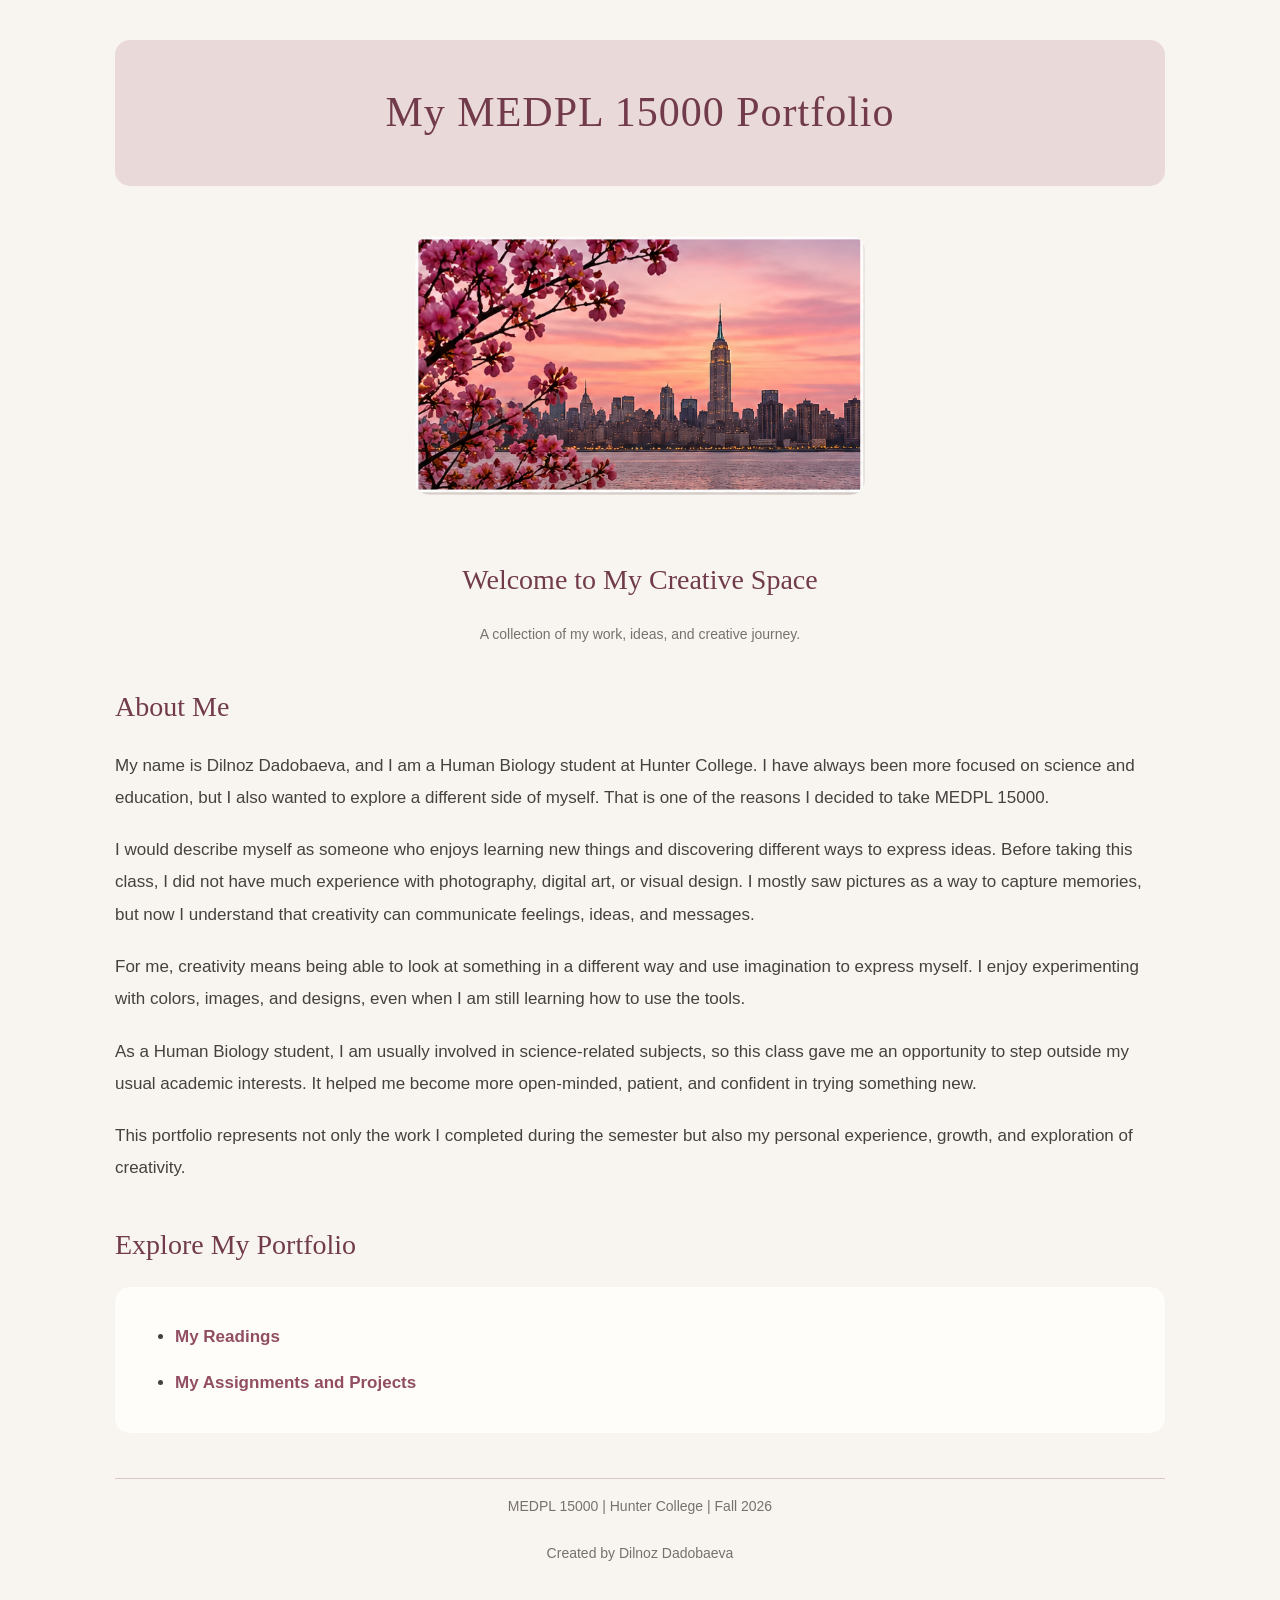
<file: index.html>
<!DOCTYPE html>
<html>

<head>
    <title>My MEDPL 15000 Portfolio</title>
    <link rel="stylesheet" href="style.css">
</head>

<body>

<h1>My MEDPL 15000 Portfolio</h1>

<center>
    <img src="images/img1.png" width="450">
</center>

<center>
    <h2>Welcome to My Creative Space</h2>
    <p>A collection of my work, ideas, and creative journey.</p>
</center>

<h2>About Me</h2>

<p>
My name is Dilnoz Dadobaeva, and I am a Human Biology student at Hunter College.
I have always been more focused on science and education, but I also wanted
to explore a different side of myself. That is one of the reasons I decided
to take MEDPL 15000.
</p>

<p>
I would describe myself as someone who enjoys learning new things and
discovering different ways to express ideas. Before taking this class,
I did not have much experience with photography, digital art, or visual design.
I mostly saw pictures as a way to capture memories, but now I understand
that creativity can communicate feelings, ideas, and messages.
</p>

<p>
For me, creativity means being able to look at something in a different way
and use imagination to express myself. I enjoy experimenting with colors,
images, and designs, even when I am still learning how to use the tools.
</p>

<p>
As a Human Biology student, I am usually involved in science-related subjects,
so this class gave me an opportunity to step outside my usual academic interests.
It helped me become more open-minded, patient, and confident in trying something new.
</p>

<p>
This portfolio represents not only the work I completed during the semester
but also my personal experience, growth, and exploration of creativity.
</p>

<h2>Explore My Portfolio</h2>

<ul>
    <li><a href="readings.html">My Readings</a></li>
    <li><a href="assignments.html">My Assignments and Projects</a></li>
</ul>

<hr>

<center>
    <p>MEDPL 15000 | Hunter College | Fall 2026</p>
    <p>Created by Dilnoz Dadobaeva</p>
</center>

</body>
</html>
</file>
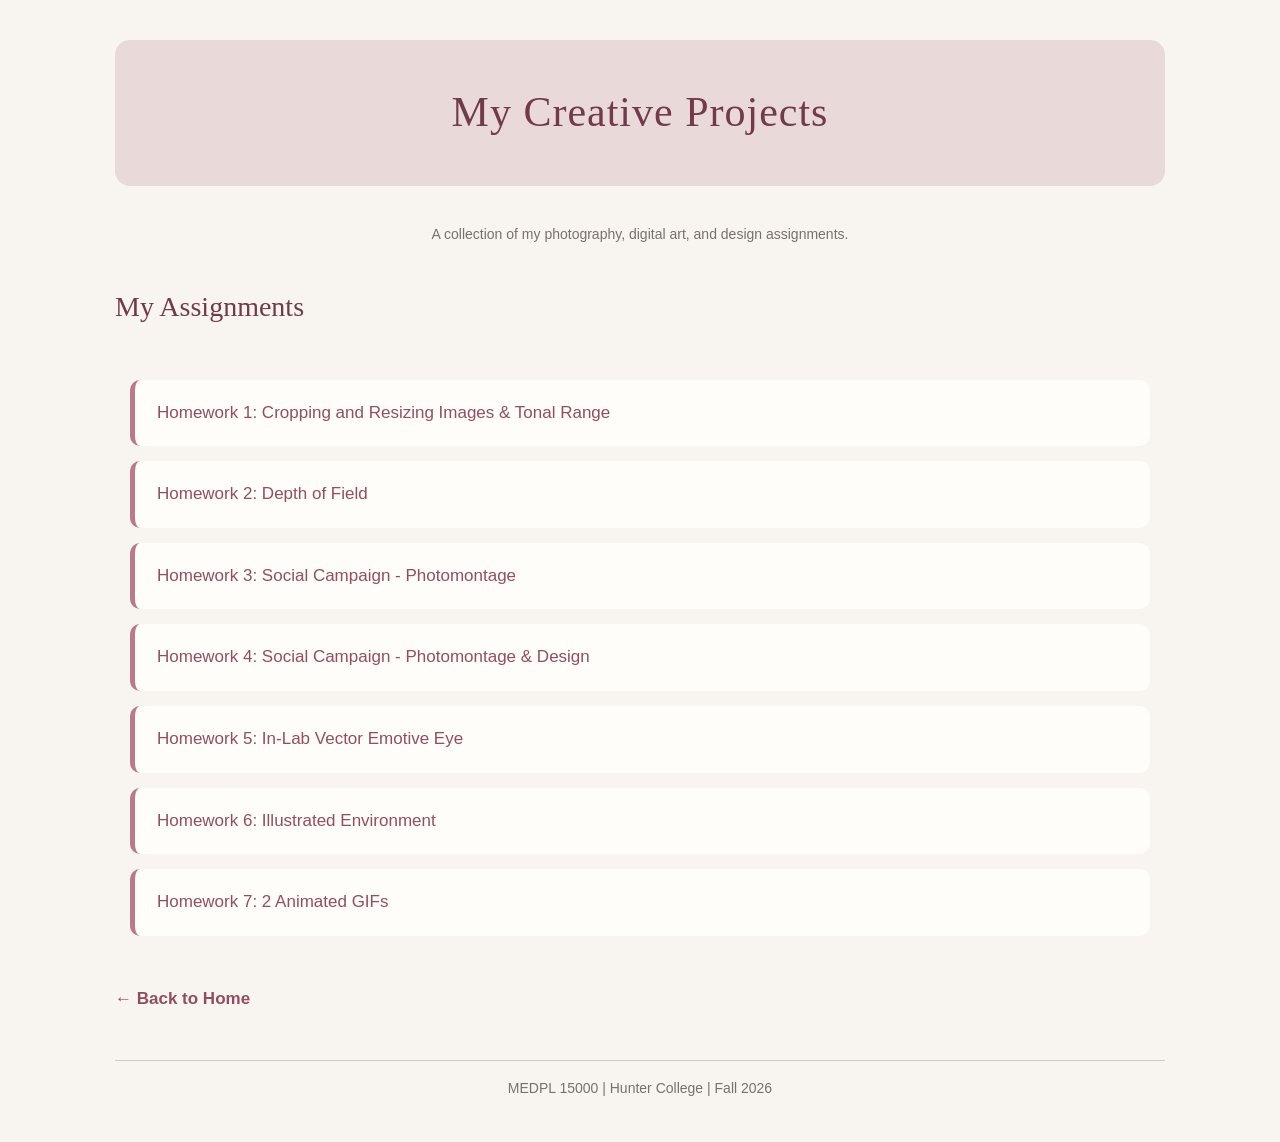
<file: assignments.html>
<!DOCTYPE html>
<html>

<head>
    <title>My Assignments</title>
    <link rel="stylesheet" href="style.css">
</head>

<body>

<h1>My Creative Projects</h1>

<center>
    <p>A collection of my photography, digital art, and design assignments.</p>
</center>

<h2>My Assignments</h2>

<ul class="assignment-list">

    <li><a href="homework1.html">Homework 1: Cropping and Resizing Images & Tonal Range</a></li>

    <li><a href="homework2.html">Homework 2: Depth of Field</a></li>

    <li><a href="homework3.html">Homework 3: Social Campaign - Photomontage</a></li>

    <li><a href="homework4.html">Homework 4: Social Campaign - Photomontage & Design</a></li>

    <li><a href="homework5.html">Homework 5: In-Lab Vector Emotive Eye</a></li>

    <li><a href="homework6.html">Homework 6: Illustrated Environment</a></li>

    <li><a href="homework7.html">Homework 7: 2 Animated GIFs</a></li>

</ul>

<p><a href="index.html">← Back to Home</a></p>

<hr>

<center>
    <p>MEDPL 15000 | Hunter College | Fall 2026</p>
</center>

</body>
</html>
</file>
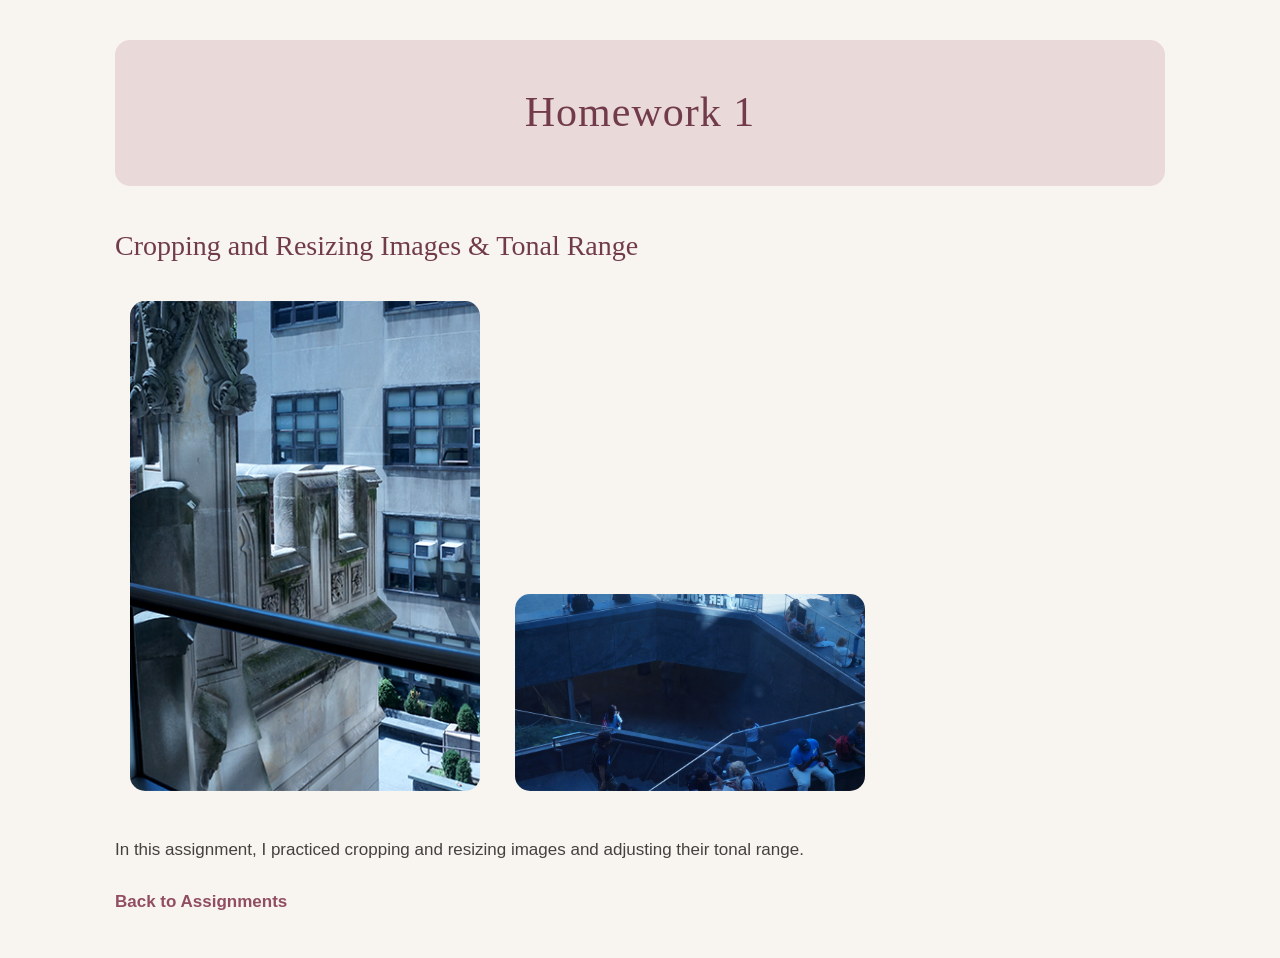
<file: homework1.html>
<!DOCTYPE html>
<html>
<head>
    <title>Homework 1</title>
    <link rel="stylesheet" href="style.css">
</head>

<body>

<h1>Homework 1</h1>

<h2>Cropping and Resizing Images & Tonal Range</h2>

<img src="images/img2.png" width="350">
<img src="images/img3.png" width="350">

<p>
In this assignment, I practiced cropping and resizing images
and adjusting their tonal range.
</p>

<p><a href="assignments.html">Back to Assignments</a></p>

</body>
</html>
</file>
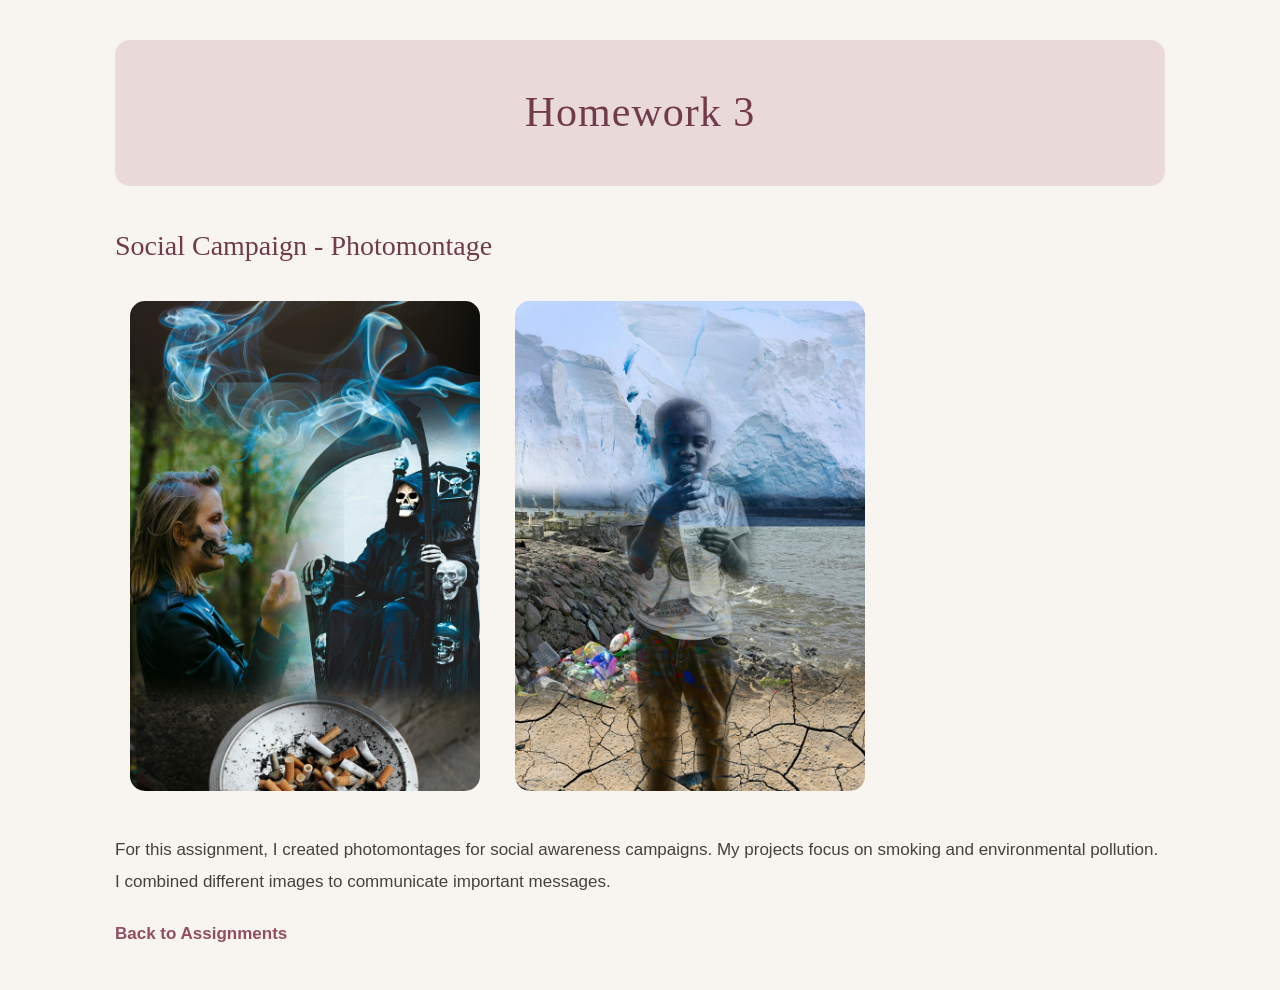
<file: homework3.html>
<!DOCTYPE html>
<html>
<head>
    <title>Homework 3</title>
    <link rel="stylesheet" href="style.css">
</head>

<body>

<h1>Homework 3</h1>

<h2>Social Campaign - Photomontage</h2>

<img src="images/img10.jpeg" width="350">
<img src="images/img11.jpg" width="350">

<p>
For this assignment, I created photomontages for social
awareness campaigns. My projects focus on smoking and
environmental pollution. I combined different images
to communicate important messages.
</p>

<p><a href="assignments.html">Back to Assignments</a></p>

</body>
</html>
</file>
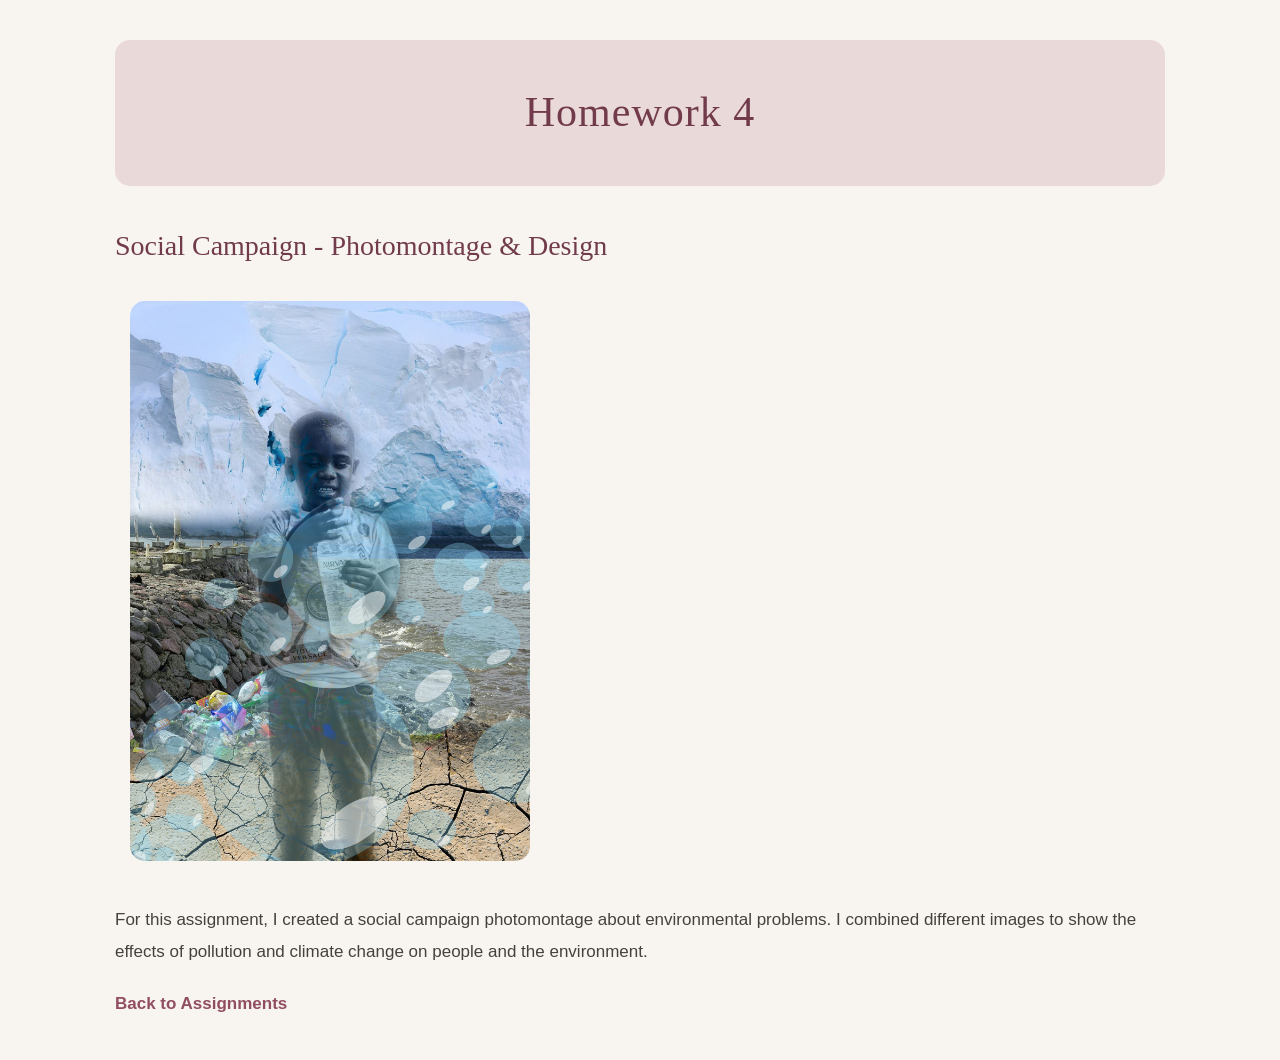
<file: homework4.html>
<!DOCTYPE html>
<html>
<head>
    <title>Homework 4</title>
    <link rel="stylesheet" href="style.css">
</head>
<body>

<h1>Homework 4</h1>

<h2>Social Campaign - Photomontage & Design</h2>

<img src="images/img12.jpg" width="400">

<p>For this assignment, I created a social campaign photomontage about environmental problems. I combined different images to show the effects of pollution and climate change on people and the environment.</p>

<p><a href="assignments.html">Back to Assignments</a></p>

</body>
</html>
</file>
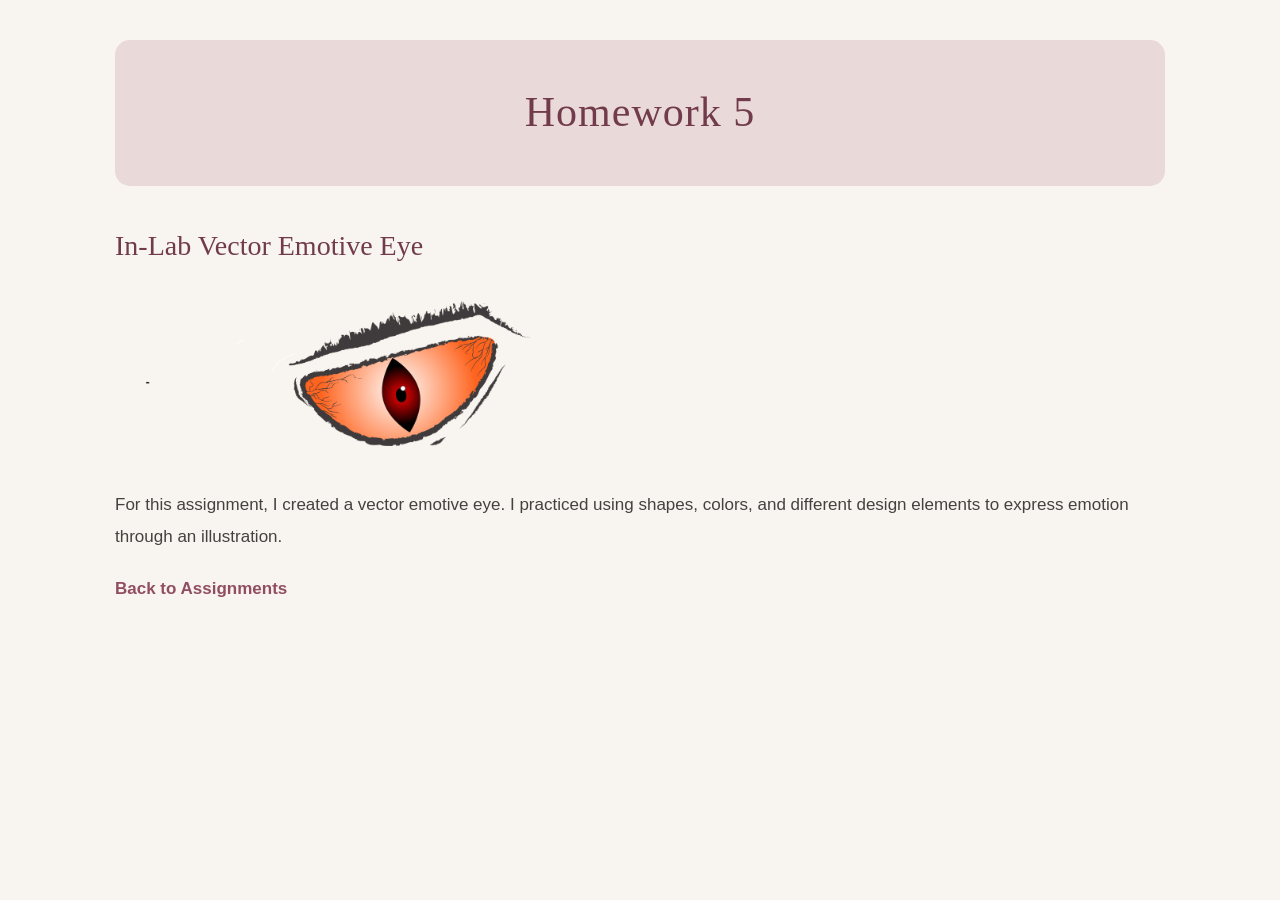
<file: homework5.html>
<!DOCTYPE html>
<html>
<head>
    <title>Homework 5</title>
    <link rel="stylesheet" href="style.css">
</head>
<body>

<h1>Homework 5</h1>

<h2>In-Lab Vector Emotive Eye</h2>

<img src="images/Dilnoz.png" width="400">

<p>For this assignment, I created a vector emotive eye. I practiced using shapes, colors, and different design elements to express emotion through an illustration.</p>

<p><a href="assignments.html">Back to Assignments</a></p>

</body>
</html>
</file>
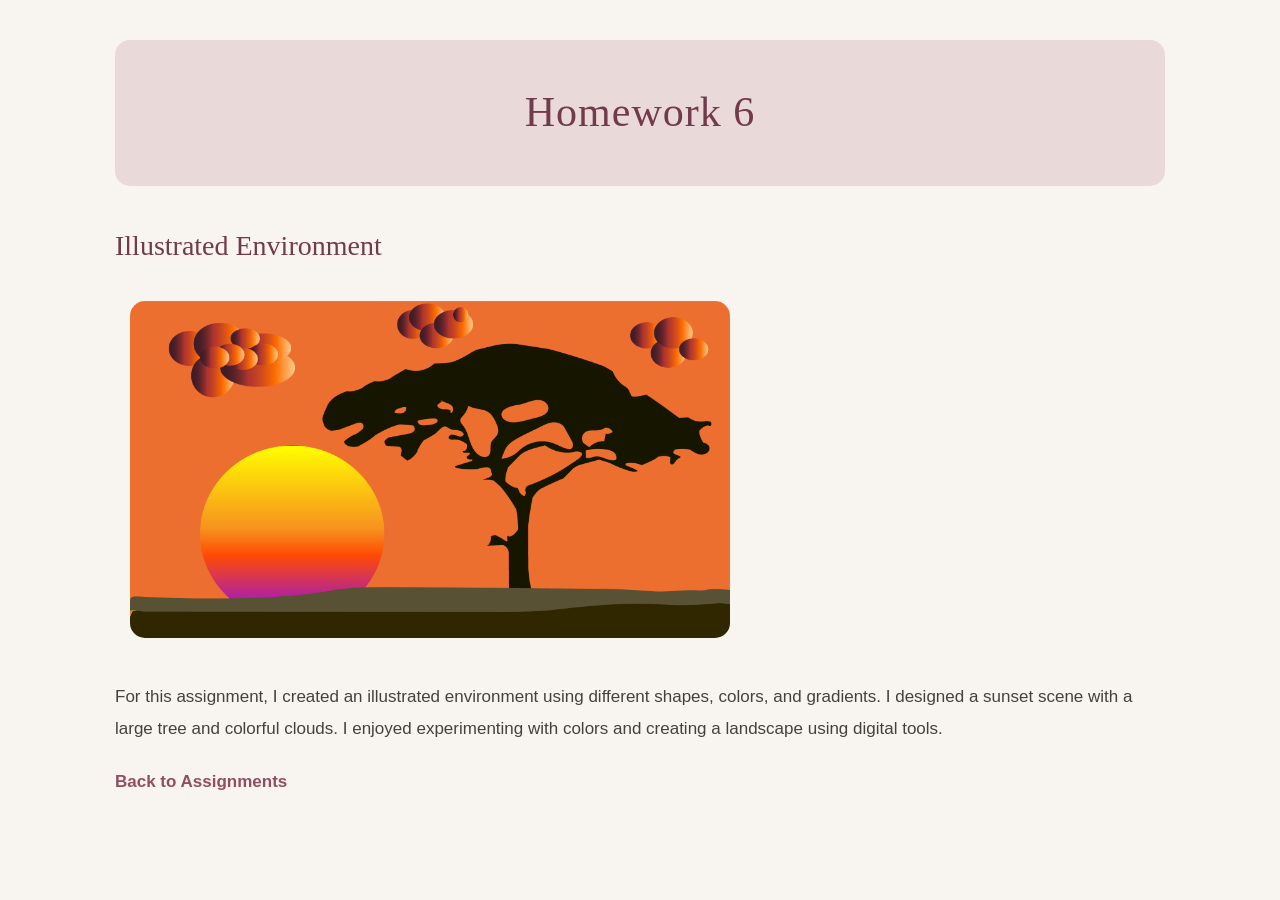
<file: homework6.html>
<!DOCTYPE html>
<html>
<head>
    <title>Homework 6</title>
    <link rel="stylesheet" href="style.css">
</head>
<body>

<h1>Homework 6</h1>

<h2>Illustrated Environment</h2>

<img src="images/Artboard 1.png" width="600">

<p>For this assignment, I created an illustrated environment using different shapes, colors, and gradients. I designed a sunset scene with a large tree and colorful clouds. I enjoyed experimenting with colors and creating a landscape using digital tools.</p>

<p><a href="assignments.html">Back to Assignments</a></p>

</body>
</html>
</file>
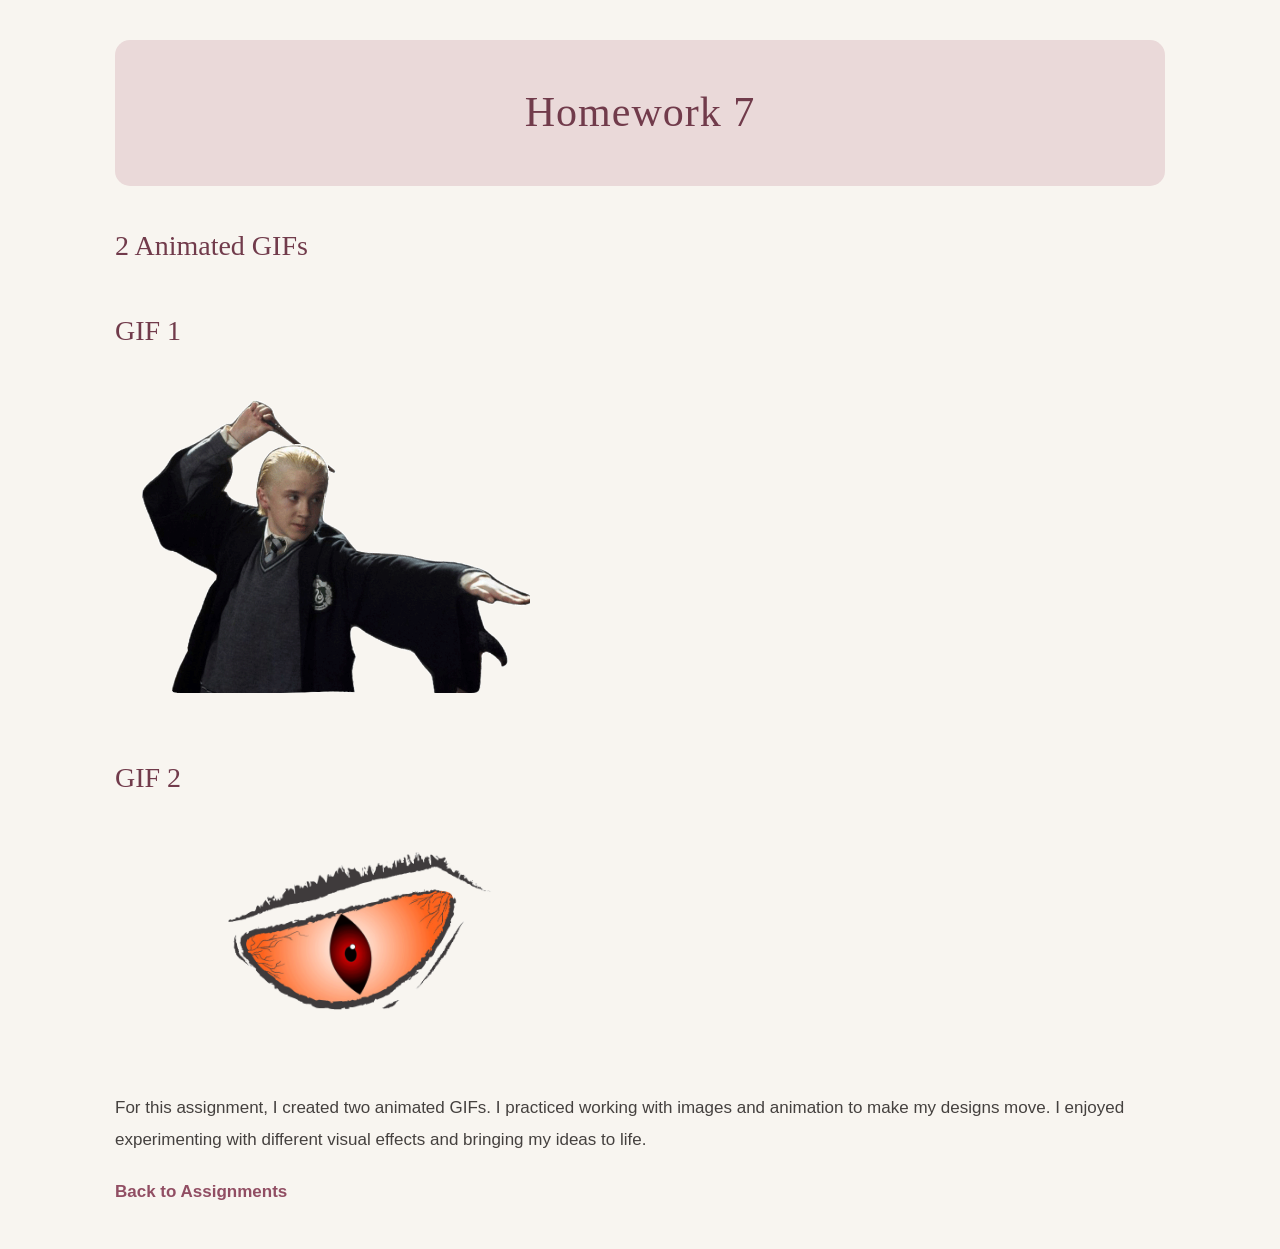
<file: homework7.html>
<!DOCTYPE html>
<html>
<head>
    <title>Homework 7</title>
    <link rel="stylesheet" href="style.css">
</head>
<body>

<h1>Homework 7</h1>

<h2>2 Animated GIFs</h2>

<h2>GIF 1</h2>
<img src="images/draco.gif.gif" width="400">

<h2>GIF 2</h2>
<img src="images/eye.gif" width="400">

<p>For this assignment, I created two animated GIFs. I practiced working with images and animation to make my designs move. I enjoyed experimenting with different visual effects and bringing my ideas to life.</p>

<p><a href="assignments.html">Back to Assignments</a></p>

</body>
</html>
</file>
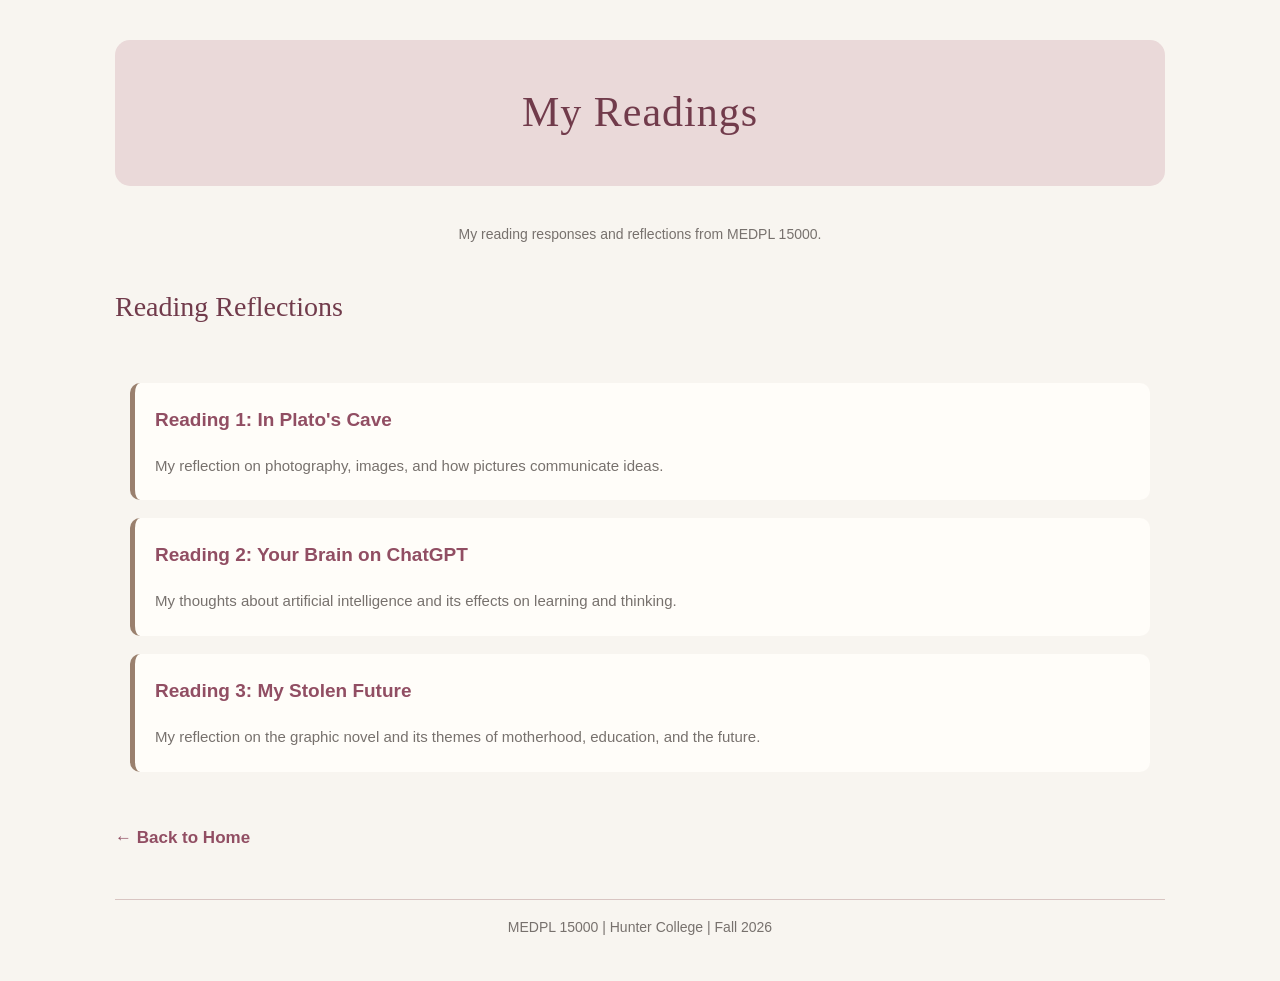
<file: readings.html>
<!DOCTYPE html>
<html>

<head>
    <title>My Readings</title>
    <link rel="stylesheet" href="style.css">
</head>

<body>

<h1>My Readings</h1>

<center>
    <p>My reading responses and reflections from MEDPL 15000.</p>
</center>

<h2>Reading Reflections</h2>

<ul class="reading-list">

    <li>
        <a href="Readings/Reading1.docx">Reading 1: In Plato's Cave</a>
        <p>My reflection on photography, images, and how pictures communicate ideas.</p>
    </li>

    <li>
        <a href="Readings/Reading2.docx">Reading 2: Your Brain on ChatGPT</a>
        <p>My thoughts about artificial intelligence and its effects on learning and thinking.</p>
    </li>

    <li>
        <a href="Readings/Reading3.docx">Reading 3: My Stolen Future</a>
        <p>My reflection on the graphic novel and its themes of motherhood, education, and the future.</p>
    </li>

</ul>

<p><a href="index.html">← Back to Home</a></p>

<hr>

<center>
    <p>MEDPL 15000 | Hunter College | Fall 2026</p>
</center>

</body>
</html>
</file>
<file: style.css>
/* Overall website */
body {
    background-color: #f8f5f0;
    color: #45413f;
    font-family: "Trebuchet MS", Arial, sans-serif;
    font-size: 17px;
    line-height: 1.8;
    max-width: 1050px;
    margin: 40px auto;
    padding: 0 30px;
}

/* Main title */
h1 {
    background-color: #ead9d9;
    color: #713b4b;
    font-family: "Palatino Linotype", Georgia, serif;
    font-size: 42px;
    font-weight: normal;
    letter-spacing: 1px;
    text-align: center;
    padding: 35px 20px;
    border-radius: 15px;
    margin-bottom: 35px;
}

/* Section headings */
h2 {
    color: #713b4b;
    font-family: "Palatino Linotype", Georgia, serif;
    font-size: 28px;
    font-weight: normal;
    margin-top: 35px;
    margin-bottom: 15px;
}

/* Paragraphs */
p {
    font-family: "Trebuchet MS", Arial, sans-serif;
    font-size: 17px;
    line-height: 1.9;
    margin-bottom: 20px;
}

/* Images */
img {
    border-radius: 15px;
    max-width: 100%;
    height: auto;
    margin: 15px;
}

/* Links */
a {
    color: #914e63;
    text-decoration: none;
    font-weight: bold;
}

a:hover {
    color: #65745b;
    text-decoration: underline;
}

/* Lists */
ul {
    background-color: #fffdf9;
    padding: 20px 45px;
    border-radius: 15px;
}

li {
    margin: 15px;
    font-size: 17px;
}

/* Footer */
hr {
    border: none;
    border-top: 1px solid #d9c5c2;
    margin-top: 45px;
}

center p {
    color: #77716d;
    font-size: 14px;
}







/* Assignment page design */

.assignment-list {
    list-style: none;
    padding: 15px;
    background-color: transparent;
}

.assignment-list li {
    background-color: #fffdf9;
    padding: 18px 22px;
    margin: 15px 0;
    border-left: 5px solid #b77b89;
    border-radius: 10px;
    transition: background-color 0.2s;
}

.assignment-list li:hover {
    background-color: #ead9d9;
}

.assignment-list a {
    font-size: 17px;
    font-weight: normal;
}





/* Reading page design */

.reading-list {
    list-style: none;
    padding: 15px;
    background-color: transparent;
}

.reading-list li {
    background-color: #fffdf9;
    padding: 20px;
    margin: 18px 0;
    border-left: 5px solid #9a806e;
    border-radius: 10px;
}

.reading-list li p {
    font-size: 15px;
    color: #77716d;
    margin-bottom: 0;
}

.reading-list a {
    font-size: 19px;
}
</file>
